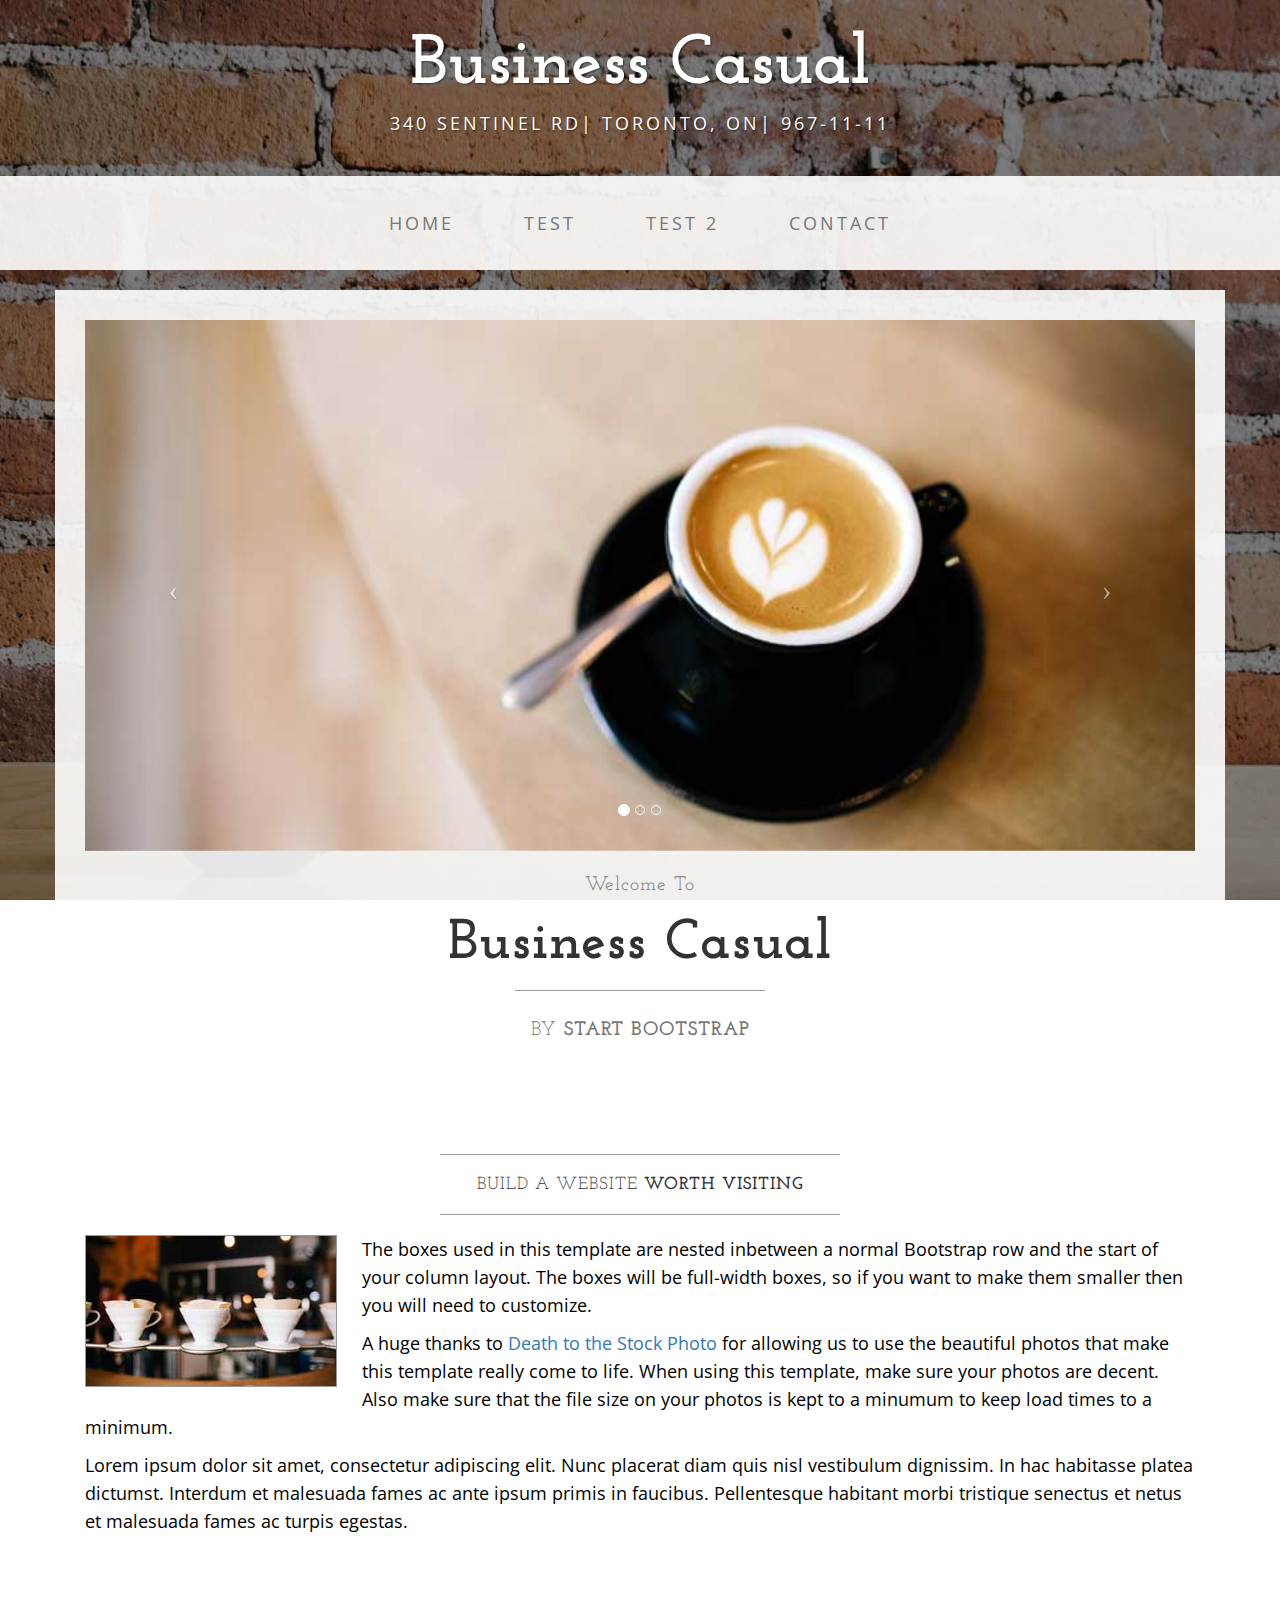
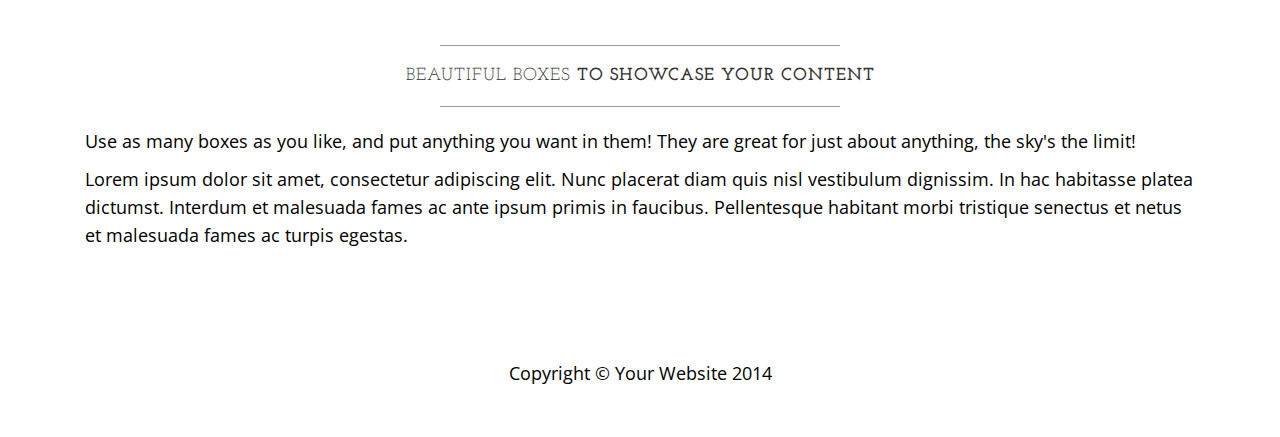
<file: index.html>
<!DOCTYPE html>
<html lang="en">

<head>

    <meta charset="utf-8">
    <meta http-equiv="X-UA-Compatible" content="IE=edge">
    <meta name="viewport" content="width=device-width, initial-scale=1">
    <meta name="description" content="">
    <meta name="author" content="">

    <title>Nuradin's Website: Grab A Cup and Relax</title>

    <!-- Bootstrap Core CSS -->
    <link href="css/bootstrap.min.css" rel="stylesheet">

    <!-- Custom CSS -->
    <link href="css/business-casual.css" rel="stylesheet">

    <!-- Fonts -->
    <link href="https://fonts.googleapis.com/css?family=Open+Sans:300italic,400italic,600italic,700italic,800italic,400,300,600,700,800" rel="stylesheet" type="text/css">
    <link href="https://fonts.googleapis.com/css?family=Josefin+Slab:100,300,400,600,700,100italic,300italic,400italic,600italic,700italic" rel="stylesheet" type="text/css">

    <!-- HTML5 Shim and Respond.js IE8 support of HTML5 elements and media queries -->
    <!-- WARNING: Respond.js doesn't work if you view the page via file:// -->
    <!--[if lt IE 9]>
        <script src="https://oss.maxcdn.com/libs/html5shiv/3.7.0/html5shiv.js"></script>
        <script src="https://oss.maxcdn.com/libs/respond.js/1.4.2/respond.min.js"></script>
    <![endif]-->

</head>

<body>

    <div class="brand">Business Casual</div>
    <div class="address-bar">340 Sentinel Rd| Toronto, ON| 967-11-11</div>

    <!-- Navigation -->
    <nav class="navbar navbar-default" role="navigation">
        <div class="container">
            <!-- Brand and toggle get grouped for better mobile display -->
            <div class="navbar-header">
                <button type="button" class="navbar-toggle" data-toggle="collapse" data-target="#bs-example-navbar-collapse-1">
                    <span class="sr-only">Toggle navigation</span>
                    <span class="icon-bar"></span>
                    <span class="icon-bar"></span>
                    <span class="icon-bar"></span>
                </button>
                <!-- navbar-brand is hidden on larger screens, but visible when the menu is collapsed -->
                <a class="navbar-brand" href="index.html">Business Casual</a>
            </div>
            <!-- Collect the nav links, forms, and other content for toggling -->
            <div class="collapse navbar-collapse" id="bs-example-navbar-collapse-1">
                <ul class="nav navbar-nav">
                    <li>
                        <a href="index.html">Home</a>
                    </li>
                    <li>
                        <a href="about.html">Test</a>
                    </li>
                    <li>
                        <a href="blog.html">TEST 2</a>
                    </li>
                    <li>
                        <a href="contact.html">Contact</a>
                    </li>
                </ul>
            </div>
            <!-- /.navbar-collapse -->
        </div>
        <!-- /.container -->
    </nav>

    <div class="container">

        <div class="row">
            <div class="box">
                <div class="col-lg-12 text-center">
                    <div id="carousel-example-generic" class="carousel slide">
                        <!-- Indicators -->
                        <ol class="carousel-indicators hidden-xs">
                            <li data-target="#carousel-example-generic" data-slide-to="0" class="active"></li>
                            <li data-target="#carousel-example-generic" data-slide-to="1"></li>
                            <li data-target="#carousel-example-generic" data-slide-to="2"></li>
                        </ol>

                        <!-- Wrapper for slides -->
                        <div class="carousel-inner">
                            <div class="item active">
                                <img class="img-responsive img-full" src="img/slide-1.jpg" alt="">
                            </div>
                            <div class="item">
                                <img class="img-responsive img-full" src="img/slide-2.jpg" alt="">
                            </div>
                            <div class="item">
                                <img class="img-responsive img-full" src="img/slide-3.jpg" alt="">
                            </div>
                        </div>

                        <!-- Controls -->
                        <a class="left carousel-control" href="#carousel-example-generic" data-slide="prev">
                            <span class="icon-prev"></span>
                        </a>
                        <a class="right carousel-control" href="#carousel-example-generic" data-slide="next">
                            <span class="icon-next"></span>
                        </a>
                    </div>
                    <h2 class="brand-before">
                        <small>Welcome to</small>
                    </h2>
                    <h1 class="brand-name">Business Casual</h1>
                    <hr class="tagline-divider">
                    <h2>
                        <small>By
                            <strong>Start Bootstrap</strong>
                        </small>
                    </h2>
                </div>
            </div>
        </div>

        <div class="row">
            <div class="box">
                <div class="col-lg-12">
                    <hr>
                    <h2 class="intro-text text-center">Build a website
                        <strong>worth visiting</strong>
                    </h2>
                    <hr>
                    <img class="img-responsive img-border img-left" src="img/intro-pic.jpg" alt="">
                    <hr class="visible-xs">
                    <p>The boxes used in this template are nested inbetween a normal Bootstrap row and the start of your column layout. The boxes will be full-width boxes, so if you want to make them smaller then you will need to customize.</p>
                    <p>A huge thanks to <a href="http://join.deathtothestockphoto.com/" target="_blank">Death to the Stock Photo</a> for allowing us to use the beautiful photos that make this template really come to life. When using this template, make sure your photos are decent. Also make sure that the file size on your photos is kept to a minumum to keep load times to a minimum.</p>
                    <p>Lorem ipsum dolor sit amet, consectetur adipiscing elit. Nunc placerat diam quis nisl vestibulum dignissim. In hac habitasse platea dictumst. Interdum et malesuada fames ac ante ipsum primis in faucibus. Pellentesque habitant morbi tristique senectus et netus et malesuada fames ac turpis egestas.</p>
                </div>
            </div>
        </div>

        <div class="row">
            <div class="box">
                <div class="col-lg-12">
                    <hr>
                    <h2 class="intro-text text-center">Beautiful boxes
                        <strong>to showcase your content</strong>
                    </h2>
                    <hr>
                    <p>Use as many boxes as you like, and put anything you want in them! They are great for just about anything, the sky's the limit!</p>
                    <p>Lorem ipsum dolor sit amet, consectetur adipiscing elit. Nunc placerat diam quis nisl vestibulum dignissim. In hac habitasse platea dictumst. Interdum et malesuada fames ac ante ipsum primis in faucibus. Pellentesque habitant morbi tristique senectus et netus et malesuada fames ac turpis egestas.</p>
                </div>
            </div>
        </div>

    </div>
    <!-- /.container -->

    <footer>
        <div class="container">
            <div class="row">
                <div class="col-lg-12 text-center">
                    <p>Copyright &copy; Your Website 2014</p>
                </div>
            </div>
        </div>
    </footer>

    <!-- jQuery -->
    <script src="js/jquery.js"></script>

    <!-- Bootstrap Core JavaScript -->
    <script src="js/bootstrap.min.js"></script>

    <!-- Script to Activate the Carousel -->
    <script>
    $('.carousel').carousel({
        interval: 5000 //changes the speed
    })
    </script>

</body>

</html>
</file>
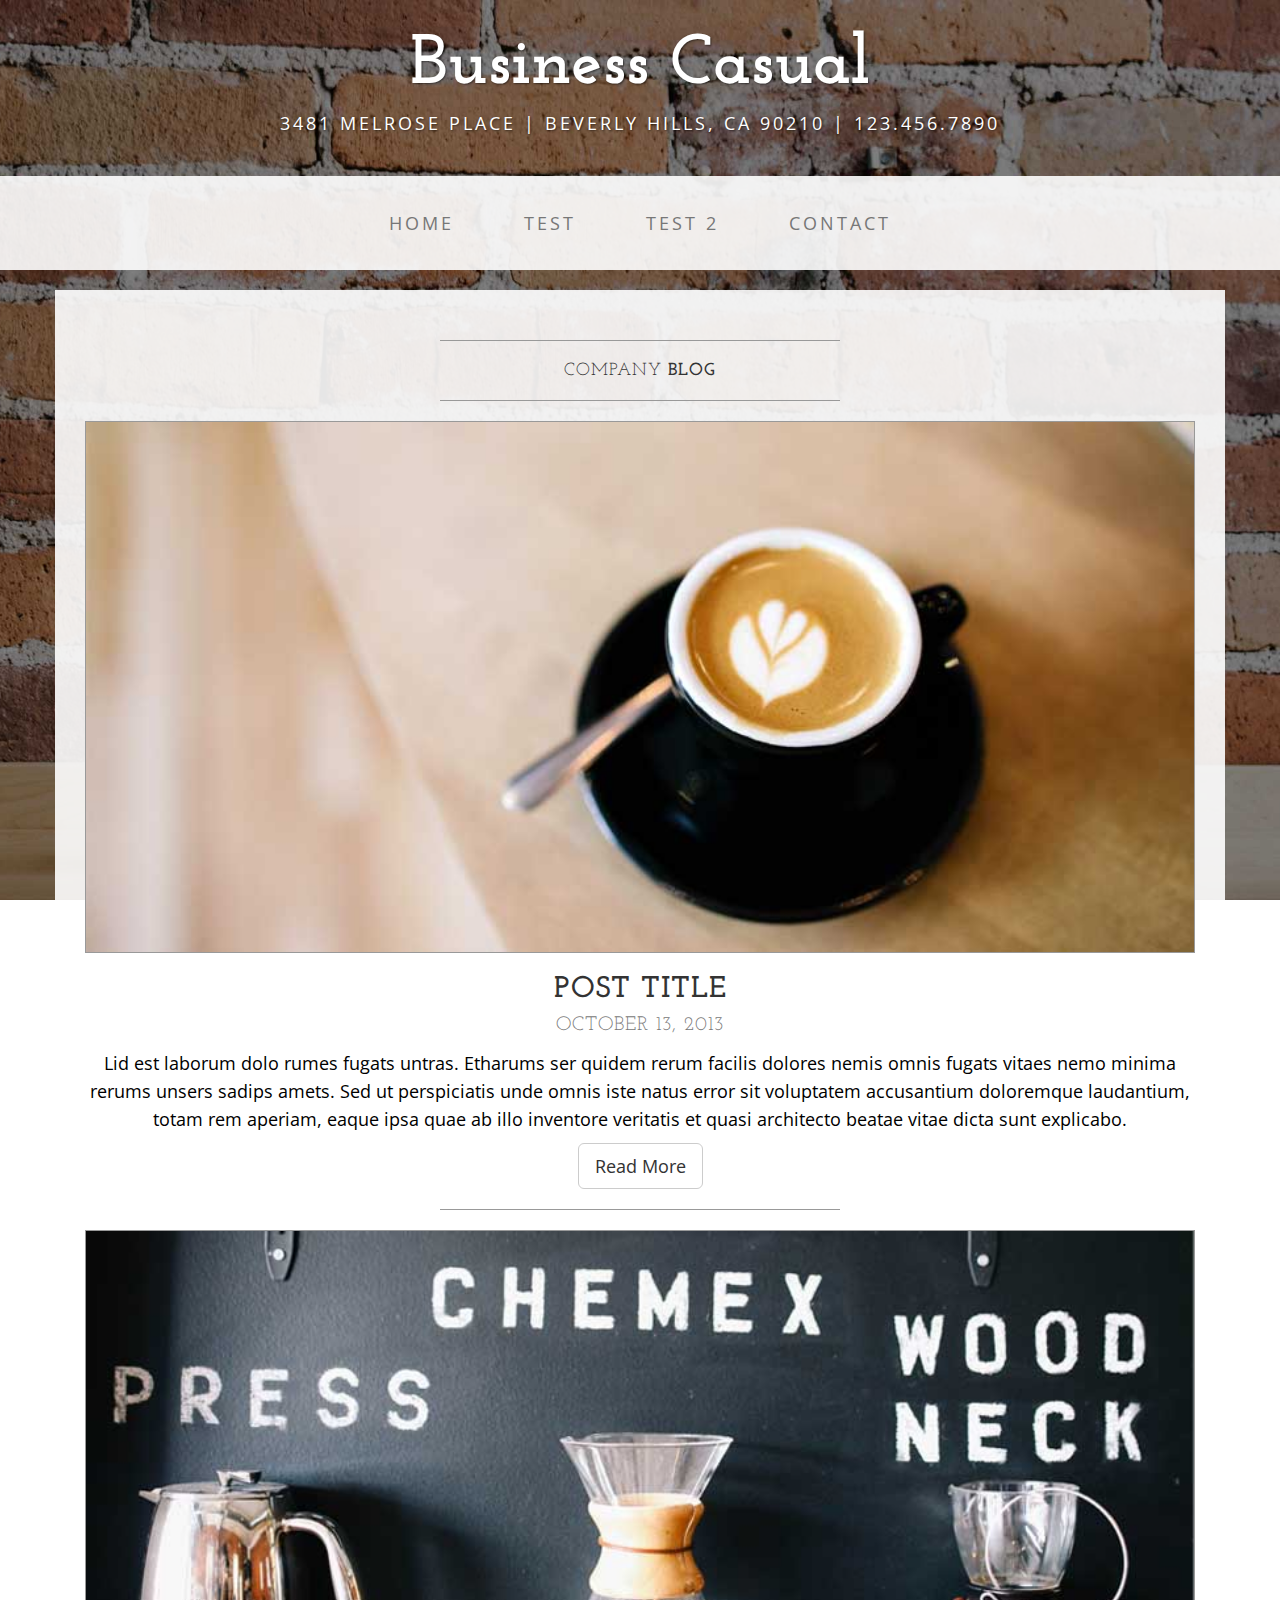
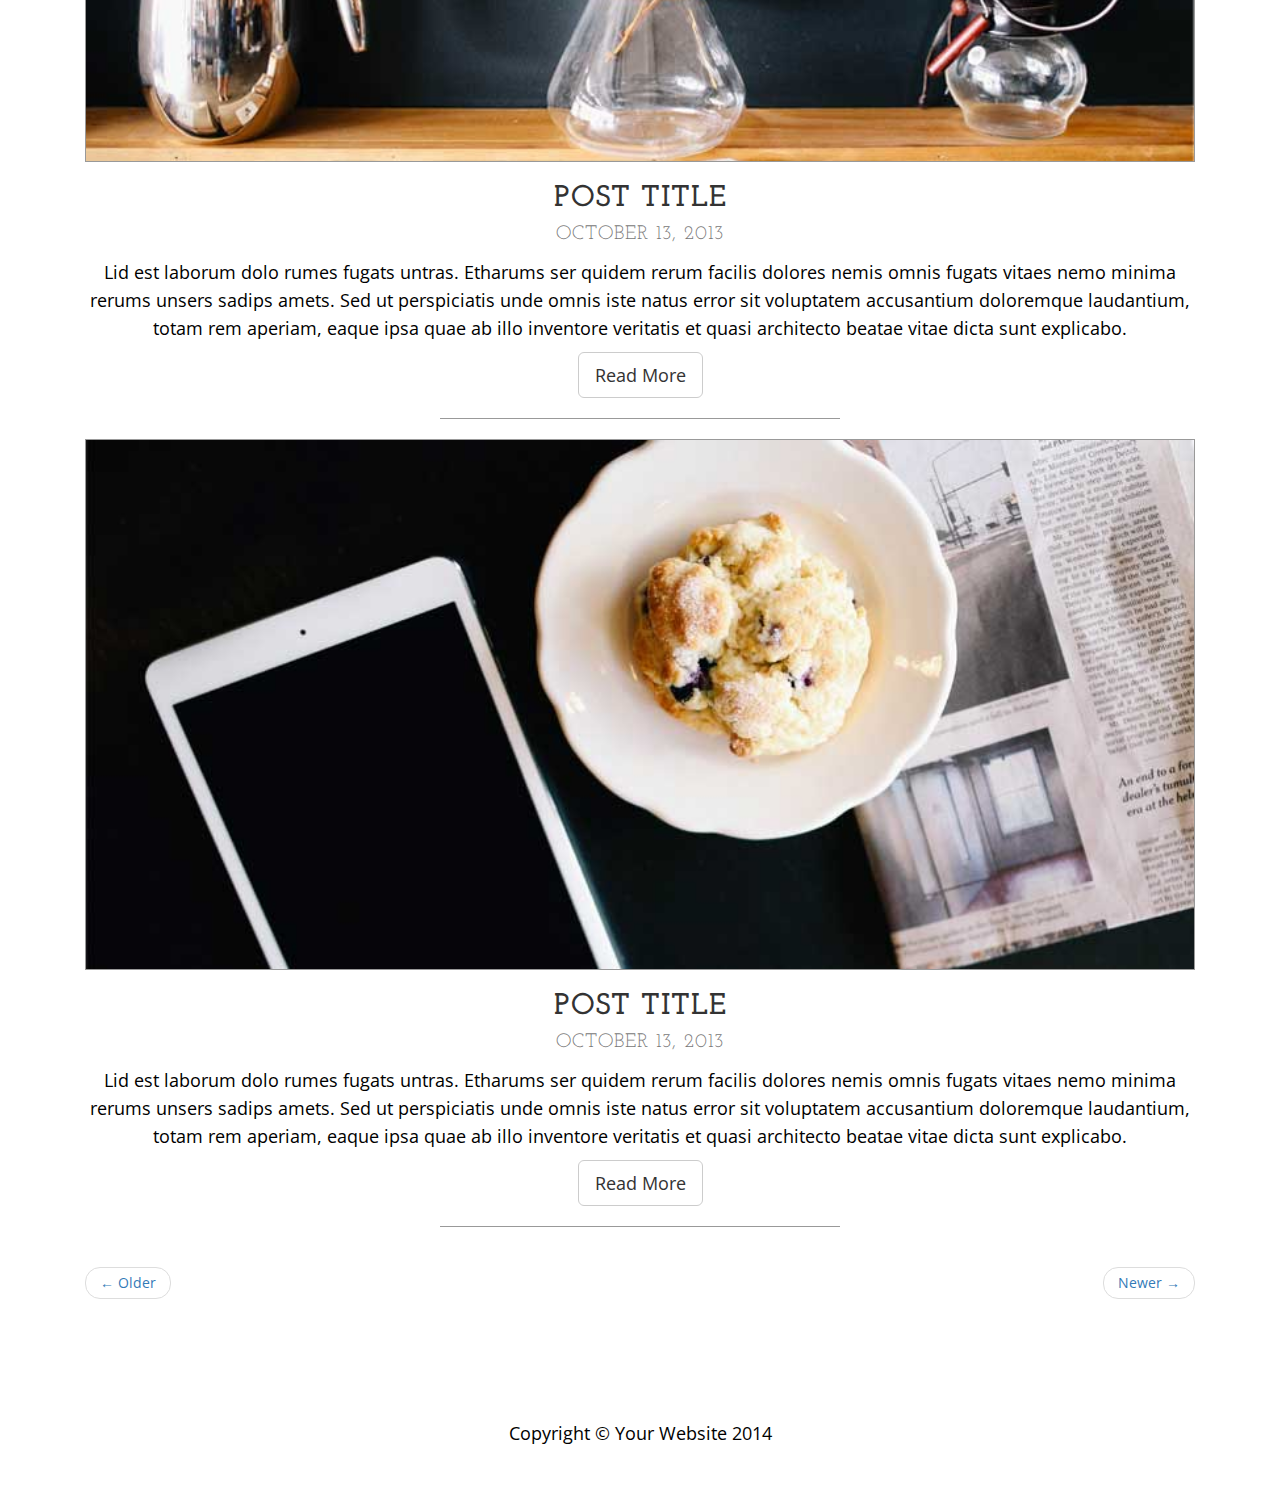
<file: blog.html>
<!DOCTYPE html>
<html lang="en">

<head>

    <meta charset="utf-8">
    <meta http-equiv="X-UA-Compatible" content="IE=edge">
    <meta name="viewport" content="width=device-width, initial-scale=1">
    <meta name="description" content="">
    <meta name="author" content="">

    <title>Blog - Business Casual - Start Bootstrap Theme</title>

    <!-- Bootstrap Core CSS -->
    <link href="css/bootstrap.min.css" rel="stylesheet">

    <!-- Custom CSS -->
    <link href="css/business-casual.css" rel="stylesheet">

    <!-- Fonts -->
    <link href="https://fonts.googleapis.com/css?family=Open+Sans:300italic,400italic,600italic,700italic,800italic,400,300,600,700,800" rel="stylesheet" type="text/css">
    <link href="https://fonts.googleapis.com/css?family=Josefin+Slab:100,300,400,600,700,100italic,300italic,400italic,600italic,700italic" rel="stylesheet" type="text/css">

    <!-- HTML5 Shim and Respond.js IE8 support of HTML5 elements and media queries -->
    <!-- WARNING: Respond.js doesn't work if you view the page via file:// -->
    <!--[if lt IE 9]>
        <script src="https://oss.maxcdn.com/libs/html5shiv/3.7.0/html5shiv.js"></script>
        <script src="https://oss.maxcdn.com/libs/respond.js/1.4.2/respond.min.js"></script>
    <![endif]-->

</head>

<body>

    <div class="brand">Business Casual</div>
    <div class="address-bar">3481 Melrose Place | Beverly Hills, CA 90210 | 123.456.7890</div>

    <!-- Navigation -->
    <nav class="navbar navbar-default" role="navigation">
        <div class="container">
            <!-- Brand and toggle get grouped for better mobile display -->
            <div class="navbar-header">
                <button type="button" class="navbar-toggle" data-toggle="collapse" data-target="#bs-example-navbar-collapse-1">
                    <span class="sr-only">Toggle navigation</span>
                    <span class="icon-bar"></span>
                    <span class="icon-bar"></span>
                    <span class="icon-bar"></span>
                </button>
                <!-- navbar-brand is hidden on larger screens, but visible when the menu is collapsed -->
                <a class="navbar-brand" href="index.html">Business Casual</a>
            </div>
            <!-- Collect the nav links, forms, and other content for toggling -->
            <div class="collapse navbar-collapse" id="bs-example-navbar-collapse-1">
                <ul class="nav navbar-nav">
                  <li>
                      <a href="index.html">Home</a>
                  </li>
                  <li>
                      <a href="about.html">Test</a>
                  </li>
                  <li>
                      <a href="blog.html">TEST 2</a>
                  </li>
                  <li>
                      <a href="contact.html">Contact</a>
                  </li>
                </ul>
            </div>
            <!-- /.navbar-collapse -->
        </div>
        <!-- /.container -->
    </nav>

    <div class="container">

        <div class="row">
            <div class="box">
                <div class="col-lg-12">
                    <hr>
                    <h2 class="intro-text text-center">Company
                        <strong>blog</strong>
                    </h2>
                    <hr>
                </div>
                <div class="col-lg-12 text-center">
                    <img class="img-responsive img-border img-full" src="img/slide-1.jpg" alt="">
                    <h2>Post Title
                        <br>
                        <small>October 13, 2013</small>
                    </h2>
                    <p>Lid est laborum dolo rumes fugats untras. Etharums ser quidem rerum facilis dolores nemis omnis fugats vitaes nemo minima rerums unsers sadips amets. Sed ut perspiciatis unde omnis iste natus error sit voluptatem accusantium doloremque laudantium, totam rem aperiam, eaque ipsa quae ab illo inventore veritatis et quasi architecto beatae vitae dicta sunt explicabo.</p>
                    <a href="#" class="btn btn-default btn-lg">Read More</a>
                    <hr>
                </div>
                <div class="col-lg-12 text-center">
                    <img class="img-responsive img-border img-full" src="img/slide-2.jpg" alt="">
                    <h2>Post Title
                        <br>
                        <small>October 13, 2013</small>
                    </h2>
                    <p>Lid est laborum dolo rumes fugats untras. Etharums ser quidem rerum facilis dolores nemis omnis fugats vitaes nemo minima rerums unsers sadips amets. Sed ut perspiciatis unde omnis iste natus error sit voluptatem accusantium doloremque laudantium, totam rem aperiam, eaque ipsa quae ab illo inventore veritatis et quasi architecto beatae vitae dicta sunt explicabo.</p>
                    <a href="#" class="btn btn-default btn-lg">Read More</a>
                    <hr>
                </div>
                <div class="col-lg-12 text-center">
                    <img class="img-responsive img-border img-full" src="img/slide-3.jpg" alt="">
                    <h2>Post Title
                        <br>
                        <small>October 13, 2013</small>
                    </h2>
                    <p>Lid est laborum dolo rumes fugats untras. Etharums ser quidem rerum facilis dolores nemis omnis fugats vitaes nemo minima rerums unsers sadips amets. Sed ut perspiciatis unde omnis iste natus error sit voluptatem accusantium doloremque laudantium, totam rem aperiam, eaque ipsa quae ab illo inventore veritatis et quasi architecto beatae vitae dicta sunt explicabo.</p>
                    <a href="#" class="btn btn-default btn-lg">Read More</a>
                    <hr>
                </div>
                <div class="col-lg-12 text-center">
                    <ul class="pager">
                        <li class="previous"><a href="#">&larr; Older</a>
                        </li>
                        <li class="next"><a href="#">Newer &rarr;</a>
                        </li>
                    </ul>
                </div>
            </div>
        </div>

    </div>
    <!-- /.container -->

    <footer>
        <div class="container">
            <div class="row">
                <div class="col-lg-12 text-center">
                    <p>Copyright &copy; Your Website 2014</p>
                </div>
            </div>
        </div>
    </footer>

    <!-- jQuery -->
    <script src="js/jquery.js"></script>

    <!-- Bootstrap Core JavaScript -->
    <script src="js/bootstrap.min.js"></script>

</body>

</html>
</file>
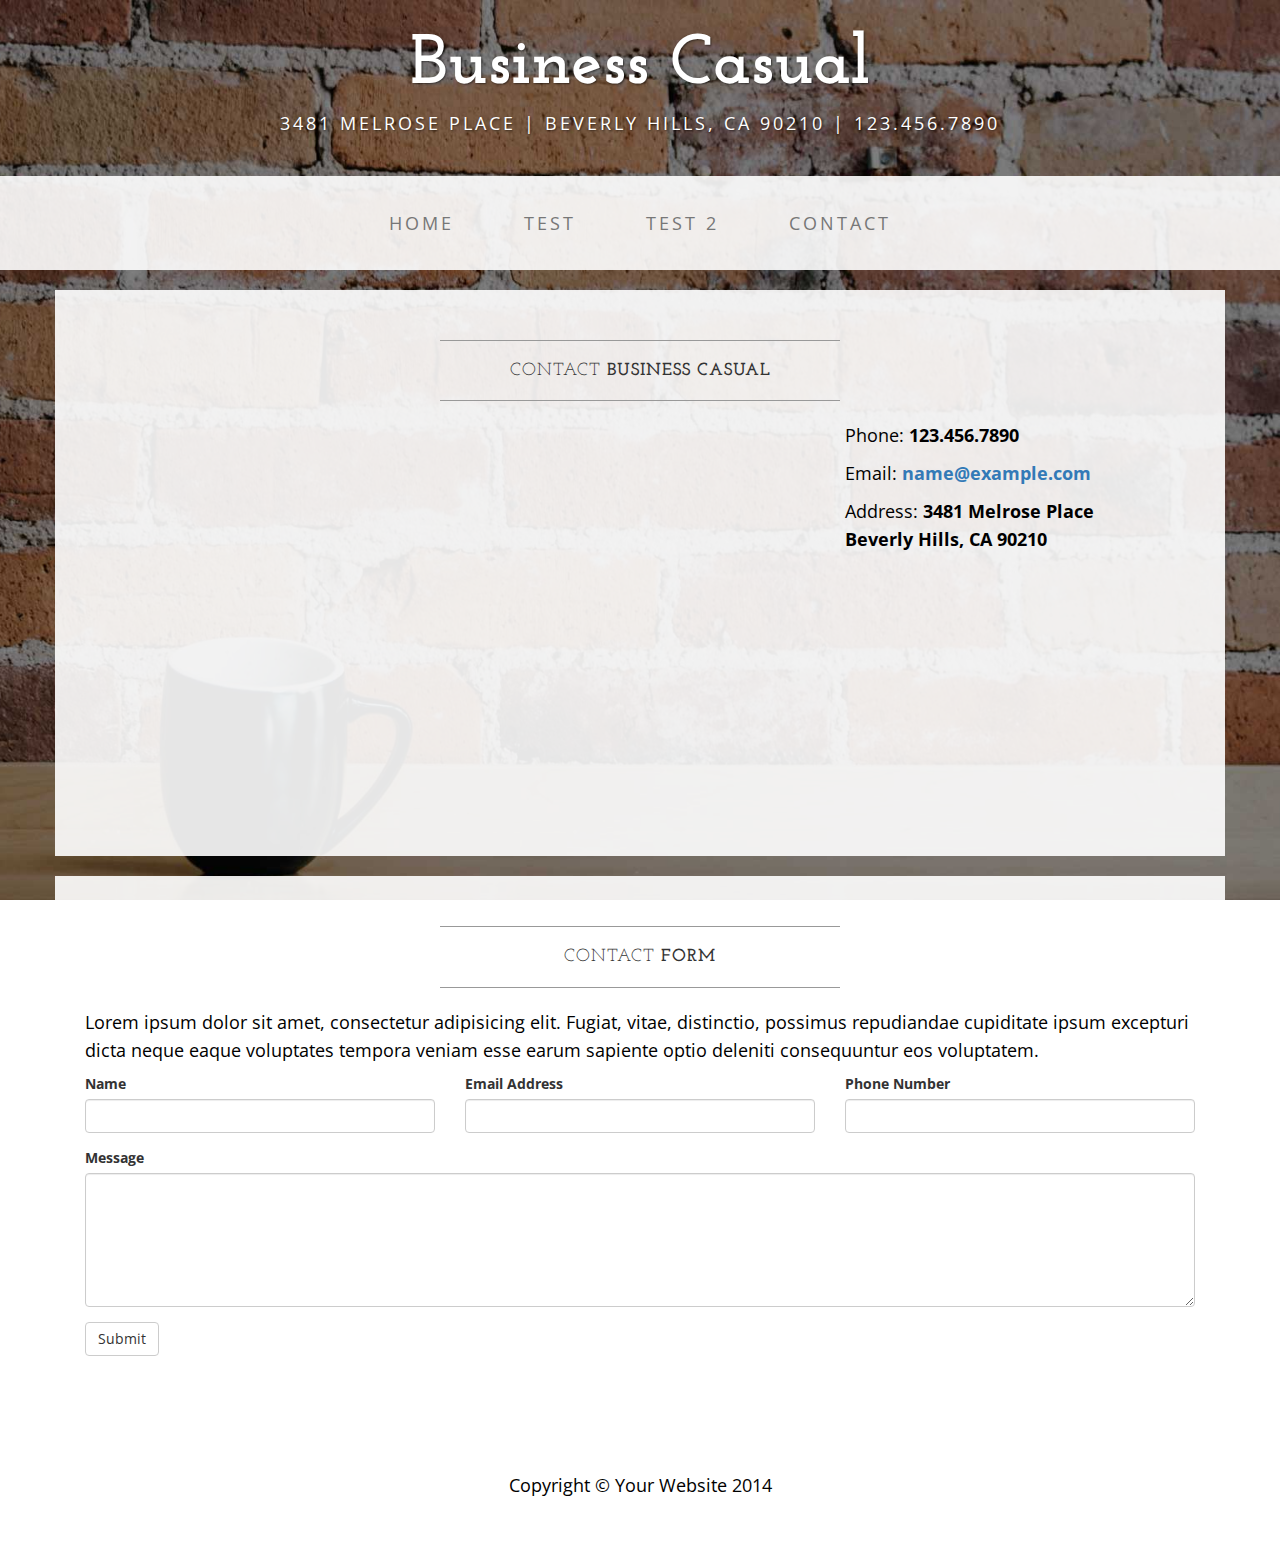
<file: contact.html>
<!DOCTYPE html>
<html lang="en">

<head>

    <meta charset="utf-8">
    <meta http-equiv="X-UA-Compatible" content="IE=edge">
    <meta name="viewport" content="width=device-width, initial-scale=1">
    <meta name="description" content="">
    <meta name="author" content="">

    <title>Contact - Business Casual - Start Bootstrap Theme</title>

    <!-- Bootstrap Core CSS -->
    <link href="css/bootstrap.min.css" rel="stylesheet">

    <!-- Custom CSS -->
    <link href="css/business-casual.css" rel="stylesheet">

    <!-- Fonts -->
    <link href="https://fonts.googleapis.com/css?family=Open+Sans:300italic,400italic,600italic,700italic,800italic,400,300,600,700,800" rel="stylesheet" type="text/css">
    <link href="https://fonts.googleapis.com/css?family=Josefin+Slab:100,300,400,600,700,100italic,300italic,400italic,600italic,700italic" rel="stylesheet" type="text/css">

    <!-- HTML5 Shim and Respond.js IE8 support of HTML5 elements and media queries -->
    <!-- WARNING: Respond.js doesn't work if you view the page via file:// -->
    <!--[if lt IE 9]>
        <script src="https://oss.maxcdn.com/libs/html5shiv/3.7.0/html5shiv.js"></script>
        <script src="https://oss.maxcdn.com/libs/respond.js/1.4.2/respond.min.js"></script>
    <![endif]-->

</head>

<body>

    <div class="brand">Business Casual</div>
    <div class="address-bar">3481 Melrose Place | Beverly Hills, CA 90210 | 123.456.7890</div>

    <!-- Navigation -->
    <nav class="navbar navbar-default" role="navigation">
        <div class="container">
            <!-- Brand and toggle get grouped for better mobile display -->
            <div class="navbar-header">
                <button type="button" class="navbar-toggle" data-toggle="collapse" data-target="#bs-example-navbar-collapse-1">
                    <span class="sr-only">Toggle navigation</span>
                    <span class="icon-bar"></span>
                    <span class="icon-bar"></span>
                    <span class="icon-bar"></span>
                </button>
                <!-- navbar-brand is hidden on larger screens, but visible when the menu is collapsed -->
                <a class="navbar-brand" href="index.html">Business Casual</a>
            </div>
            <!-- Collect the nav links, forms, and other content for toggling -->
            <div class="collapse navbar-collapse" id="bs-example-navbar-collapse-1">
                <ul class="nav navbar-nav">
                  <li>
                      <a href="index.html">Home</a>
                  </li>
                  <li>
                      <a href="about.html">Test</a>
                  </li>
                  <li>
                      <a href="blog.html">TEST 2</a>
                  </li>
                  <li>
                      <a href="contact.html">Contact</a>
                  </li>
                </ul>
            </div>
            <!-- /.navbar-collapse -->
        </div>
        <!-- /.container -->
    </nav>

    <div class="container">

        <div class="row">
            <div class="box">
                <div class="col-lg-12">
                    <hr>
                    <h2 class="intro-text text-center">Contact
                        <strong>business casual</strong>
                    </h2>
                    <hr>
                </div>
                <div class="col-md-8">
                    <!-- Embedded Google Map using an iframe - to select your location find it on Google maps and paste the link as the iframe src. If you want to use the Google Maps API instead then have at it! -->
                    <iframe width="100%" height="400" frameborder="0" scrolling="no" marginheight="0" marginwidth="0" src="http://maps.google.com/maps?hl=en&amp;ie=UTF8&amp;ll=37.0625,-95.677068&amp;spn=56.506174,79.013672&amp;t=m&amp;z=4&amp;output=embed"></iframe>
                </div>
                <div class="col-md-4">
                    <p>Phone:
                        <strong>123.456.7890</strong>
                    </p>
                    <p>Email:
                        <strong><a href="mailto:name@example.com">name@example.com</a></strong>
                    </p>
                    <p>Address:
                        <strong>3481 Melrose Place
                            <br>Beverly Hills, CA 90210</strong>
                    </p>
                </div>
                <div class="clearfix"></div>
            </div>
        </div>

        <div class="row">
            <div class="box">
                <div class="col-lg-12">
                    <hr>
                    <h2 class="intro-text text-center">Contact
                        <strong>form</strong>
                    </h2>
                    <hr>
                    <p>Lorem ipsum dolor sit amet, consectetur adipisicing elit. Fugiat, vitae, distinctio, possimus repudiandae cupiditate ipsum excepturi dicta neque eaque voluptates tempora veniam esse earum sapiente optio deleniti consequuntur eos voluptatem.</p>
                    <form role="form">
                        <div class="row">
                            <div class="form-group col-lg-4">
                                <label>Name</label>
                                <input type="text" class="form-control">
                            </div>
                            <div class="form-group col-lg-4">
                                <label>Email Address</label>
                                <input type="email" class="form-control">
                            </div>
                            <div class="form-group col-lg-4">
                                <label>Phone Number</label>
                                <input type="tel" class="form-control">
                            </div>
                            <div class="clearfix"></div>
                            <div class="form-group col-lg-12">
                                <label>Message</label>
                                <textarea class="form-control" rows="6"></textarea>
                            </div>
                            <div class="form-group col-lg-12">
                                <input type="hidden" name="save" value="contact">
                                <button type="submit" class="btn btn-default">Submit</button>
                            </div>
                        </div>
                    </form>
                </div>
            </div>
        </div>

    </div>
    <!-- /.container -->

    <footer>
        <div class="container">
            <div class="row">
                <div class="col-lg-12 text-center">
                    <p>Copyright &copy; Your Website 2014</p>
                </div>
            </div>
        </div>
    </footer>

    <!-- jQuery -->
    <script src="js/jquery.js"></script>

    <!-- Bootstrap Core JavaScript -->
    <script src="js/bootstrap.min.js"></script>

</body>

</html>
</file>
<file: css/business-casual.css>
/*!
 * Start Bootstrap - Business Casual (http://startbootstrap.com/)
 * Copyright 2013-2016 Start Bootstrap
 * Licensed under MIT (https://github.com/BlackrockDigital/startbootstrap/blob/gh-pages/LICENSE)
 */

body {
    font-family: "Open Sans","Helvetica Neue",Helvetica,Arial,sans-serif;
    background: url('../img/bg.jpg') no-repeat center center fixed;
    -webkit-background-size: cover;
    -moz-background-size: cover;
    background-size: cover;
    -o-background-size: cover;
}

h1,
h2,
h3,
h4,
h5,
h6 {
    text-transform: uppercase;
    font-family: "Josefin Slab","Helvetica Neue",Helvetica,Arial,sans-serif;
    font-weight: 700;
    letter-spacing: 1px;
}

p {
    font-size: 1.25em;
    line-height: 1.6;
    color: #000;
}

hr {
    max-width: 400px;
    border-color: #999999;
}

.brand,
.address-bar {
    display: none;
}

.navbar-brand {
    text-transform: uppercase;
    font-weight: 900;
    letter-spacing: 2px;
}

.navbar-nav {
    text-transform: uppercase;
    font-weight: 400;
    letter-spacing: 3px;
}

.img-full {
    min-width: 100%;
}

.brand-before,
.brand-name {
    text-transform: capitalize;
}

.brand-before {
    margin: 15px 0;
}

.brand-name {
    margin: 0;
    font-size: 4em;
}

.tagline-divider {
    margin: 15px auto 3px;
    max-width: 250px;
    border-color: #999999;
}

.box {
    margin-bottom: 20px;
    padding: 30px 15px;
    background: #fff;
    background: rgba(255,255,255,0.9);
}

.intro-text {
    text-transform: uppercase;
    font-size: 1.25em;
    font-weight: 400;
    letter-spacing: 1px;
}

.img-border {
    float: none;
    margin: 0 auto 0;
    border: #999999 solid 1px;
}

.img-left {
    float: none;
    margin: 0 auto 0;
}

footer {
    background: #fff;
    background: rgba(255,255,255,0.9);
}

footer p {
    margin: 0;
    padding: 50px 0;
}

@media screen and (min-width:768px) {
    .brand {
        display: inherit;
        margin: 0;
        padding: 30px 0 10px;
        text-align: center;
        text-shadow: 1px 1px 2px rgba(0,0,0,0.5);
        font-family: "Josefin Slab","Helvetica Neue",Helvetica,Arial,sans-serif;
        font-size: 5em;
        font-weight: 700;
        line-height: normal;
        color: #fff;
    }

    .top-divider {
        margin-top: 0;
    }

    .img-left {
        float: left;
        margin-right: 25px;
    }

    .address-bar {
        display: inherit;
        margin: 0;
        padding: 0 0 40px;
        text-align: center;
        text-shadow: 1px 1px 2px rgba(0,0,0,0.5);
        text-transform: uppercase;
        font-size: 1.25em;
        font-weight: 400;
        letter-spacing: 3px;
        color: #fff;
    }

    .navbar {
        border-radius: 0;
    }

    .navbar-header {
        display: none;
    }

    .navbar {
        min-height: 0;
    }

    .navbar-default {
        border: none;
        background: #fff;
        background: rgba(255,255,255,0.9);
    }

    .nav>li>a {
        padding: 35px;
    }

    .navbar-nav>li>a {
        line-height: normal;
    }

    .navbar-nav {
        display: table;
        float: none;
        margin: 0 auto;
        table-layout: fixed;
        font-size: 1.25em;
    }
}

@media screen and (min-width:1200px) {
    .box:after {
        content: '';
        display: table;
        clear: both;
    }
}
</file>
